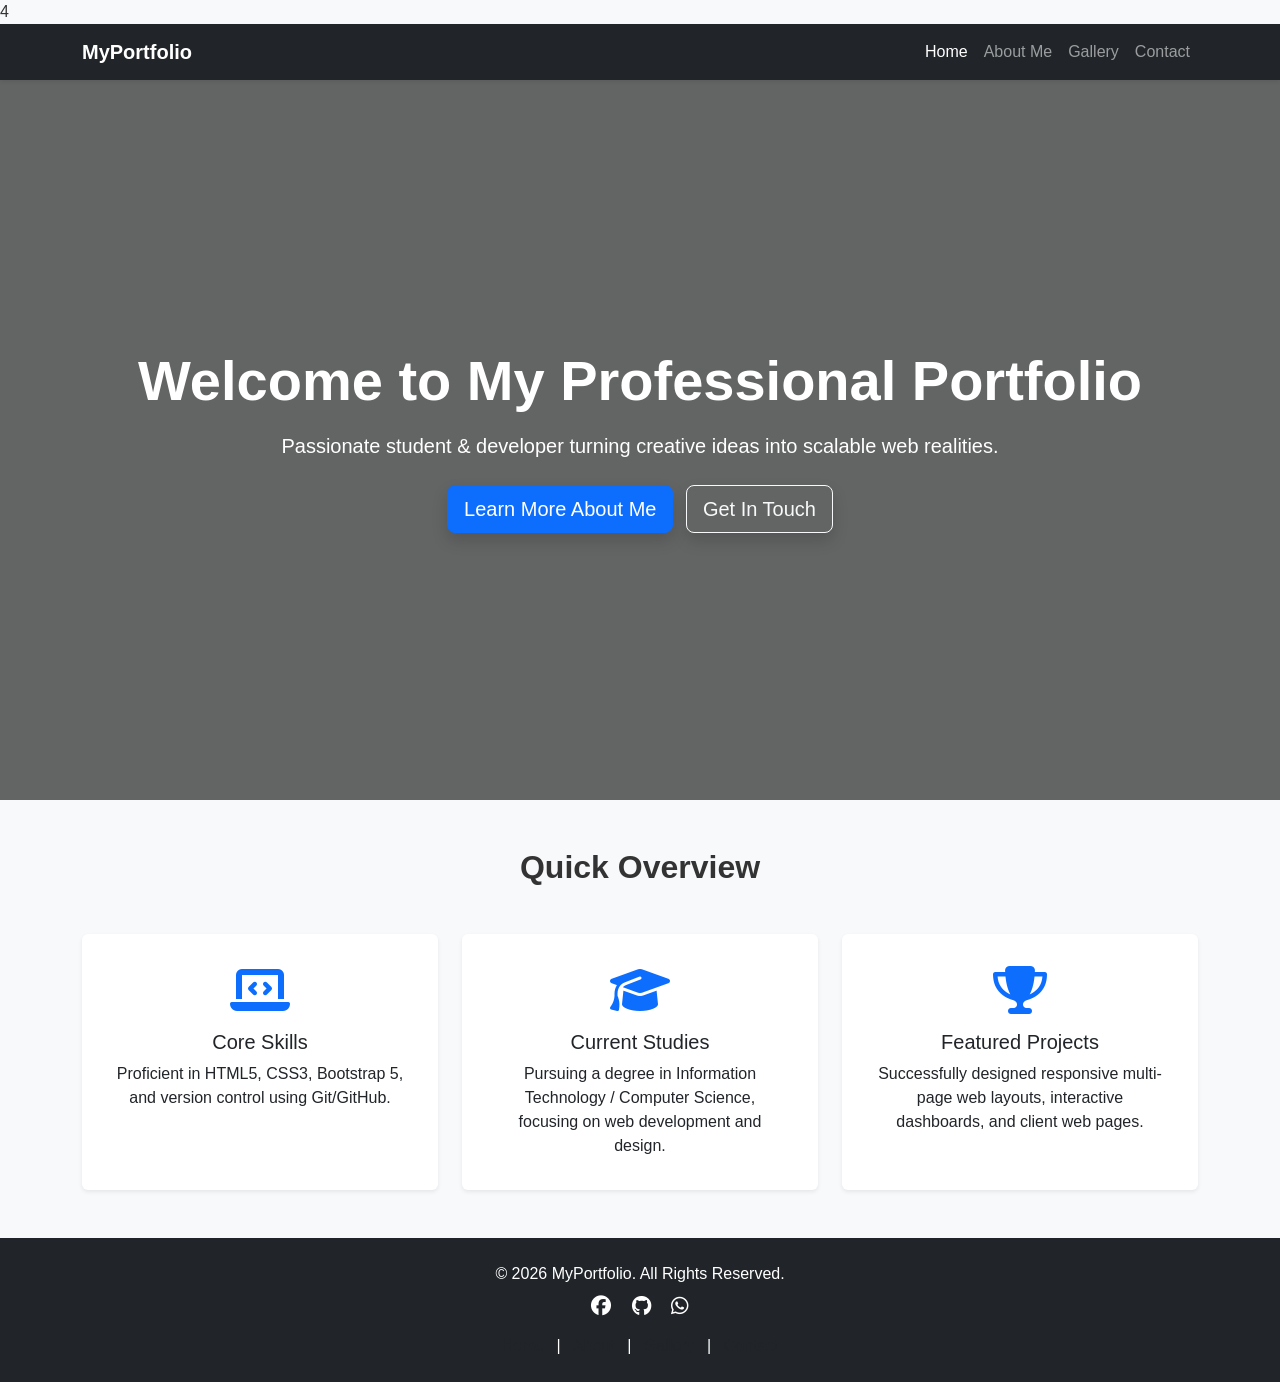
<file: index.html>
<!DOCTYPE html>
<html lang="en">
<head>
    <meta charset="UTF-8">
    <meta name="viewport" content="width=device-width, initial-scale=1.0">
    <title>Home - My Portfolio</title>
    <!-- Bootstrap 5 CSS CDN -->
    <link href="https://cdn.jsdelivr.net/npm/bootstrap@5.3.2/dist/css/bootstrap.min.css" rel="stylesheet">
    <!-- FontAwesome for Social Icons -->
     4
    <link rel="stylesheet" href="https://cdnjs.cloudflare.com/ajax/libs/font-awesome/6.4.2/css/all.min.css">
    <!-- Custom CSS -->
    <link rel="stylesheet" href="style.css">
</head>
<body>

    <!-- Sticky Navigation Bar -->
    <nav class="navbar navbar-expand-lg navbar-dark bg-dark sticky-top shadow-sm">
        <div class="container">
            <a class="navbar-brand fw-bold" href="index.html">MyPortfolio</a>
            <button class="navbar-toggler" type="button" data-bs-toggle="collapse" data-bs-target="#navbarNav">
                <span class="navbar-toggler-icon"></span>
            </button>
            <div class="collapse navbar-collapse justify-content-end" id="navbarNav">
                <ul class="navbar-nav">
                    <li class="nav-item"><a class="nav-link active" href="index.html">Home</a></li>
                    <li class="nav-item"><a class="nav-link" href="about.html">About Me</a></li>
                    <li class="nav-item"><a class="nav-link" href="gallery.html">Gallery</a></li>
                    <li class="nav-item"><a class="nav-link" href="contact.html">Contact</a></li>
                </ul>
            </div>
        </div>
    </nav>

    <!-- Hero Section -->
    <header class="hero-section text-white text-center d-flex align-items-center justify-content-center">
        <div class="container">
            <h1 class="display-4 fw-bold mb-3">Welcome to My Professional Portfolio</h1>
            <p class="lead mb-4">Passionate student & developer turning creative ideas into scalable web realities.</p>
            <a href="about.html" class="btn btn-primary btn-lg me-2 shadow">Learn More About Me</a>
            <a href="contact.html" class="btn btn-outline-light btn-lg shadow">Get In Touch</a>
        </div>
    </header>

    <!-- Highlights / Quick Overview Section -->
    <section class="py-5 bg-light">
        <div class="container">
            <h2 class="text-center fw-bold mb-5">Quick Overview</h2>
            <div class="row g-4">
                <div class="col-md-4">
                    <div class="card h-100 shadow-sm border-0 text-center p-3">
                        <div class="card-body">
                            <i class="fas fa-laptop-code fa-3x text-primary mb-3"></i>
                            <h3 class="card-title h5">Core Skills</h3>
                            <p class="card-text">Proficient in HTML5, CSS3, Bootstrap 5, and version control using Git/GitHub.</p>
                        </div>
                    </div>
                </div>
                <div class="col-md-4">
                    <div class="card h-100 shadow-sm border-0 text-center p-3">
                        <div class="card-body">
                            <i class="fas fa-graduation-cap fa-3x text-primary mb-3"></i>
                            <h3 class="card-title h5">Current Studies</h3>
                            <p class="card-text">Pursuing a degree in Information Technology / Computer Science, focusing on web development and design.</p>
                        </div>
                    </div>
                </div>
                <div class="col-md-4">
                    <div class="card h-100 shadow-sm border-0 text-center p-3">
                        <div class="card-body">
                            <i class="fas fa-trophy fa-3x text-primary mb-3"></i>
                            <h3 class="card-title h5">Featured Projects</h3>
                            <p class="card-text">Successfully designed responsive multi-page web layouts, interactive dashboards, and client web pages.</p>
                        </div>
                    </div>
                </div>
            </div>
        </div>
    </section>

    <!-- Footer -->
    <footer class="bg-dark text-white text-center py-4">
        <div class="container">
            <p class="mb-2">&copy; 2026 MyPortfolio. All Rights Reserved.</p>
            <div class="mb-3">
                <a href="#" class="text-white mx-2"><i class="fab fa-facebook fa-lg"></i></a>
                <a href="#" class="text-white mx-2"><i class="fab fa-github fa-lg"></i></a>
                <a href="#" class="text-white mx-2"><i class="fab fa-whatsapp fa-lg"></i></a>
            </div>
            <ul class="list-inline mb-0">
                <li class="list-inline-item"><a href="index.html" class="text-muted text-decoration-none">Home</a></li>
                <li class="list-inline-item">|</li>
                <li class="list-inline-item"><a href="about.html" class="text-muted text-decoration-none">About</a></li>
                <li class="list-inline-item">|</li>
                <li class="list-inline-item"><a href="gallery.html" class="text-muted text-decoration-none">Gallery</a></li>
                <li class="list-inline-item">|</li>
                <li class="list-inline-item"><a href="contact.html" class="text-muted text-decoration-none">Contact</a></li>
            </ul>
        </div>
    </footer>

    <!-- Bootstrap JS Bundle CDN -->
    <script src="https://cdn.jsdelivr.net/npm/bootstrap@5.3.2/dist/js/bootstrap.bundle.min.js"></script>
</body>
</html>
</file>
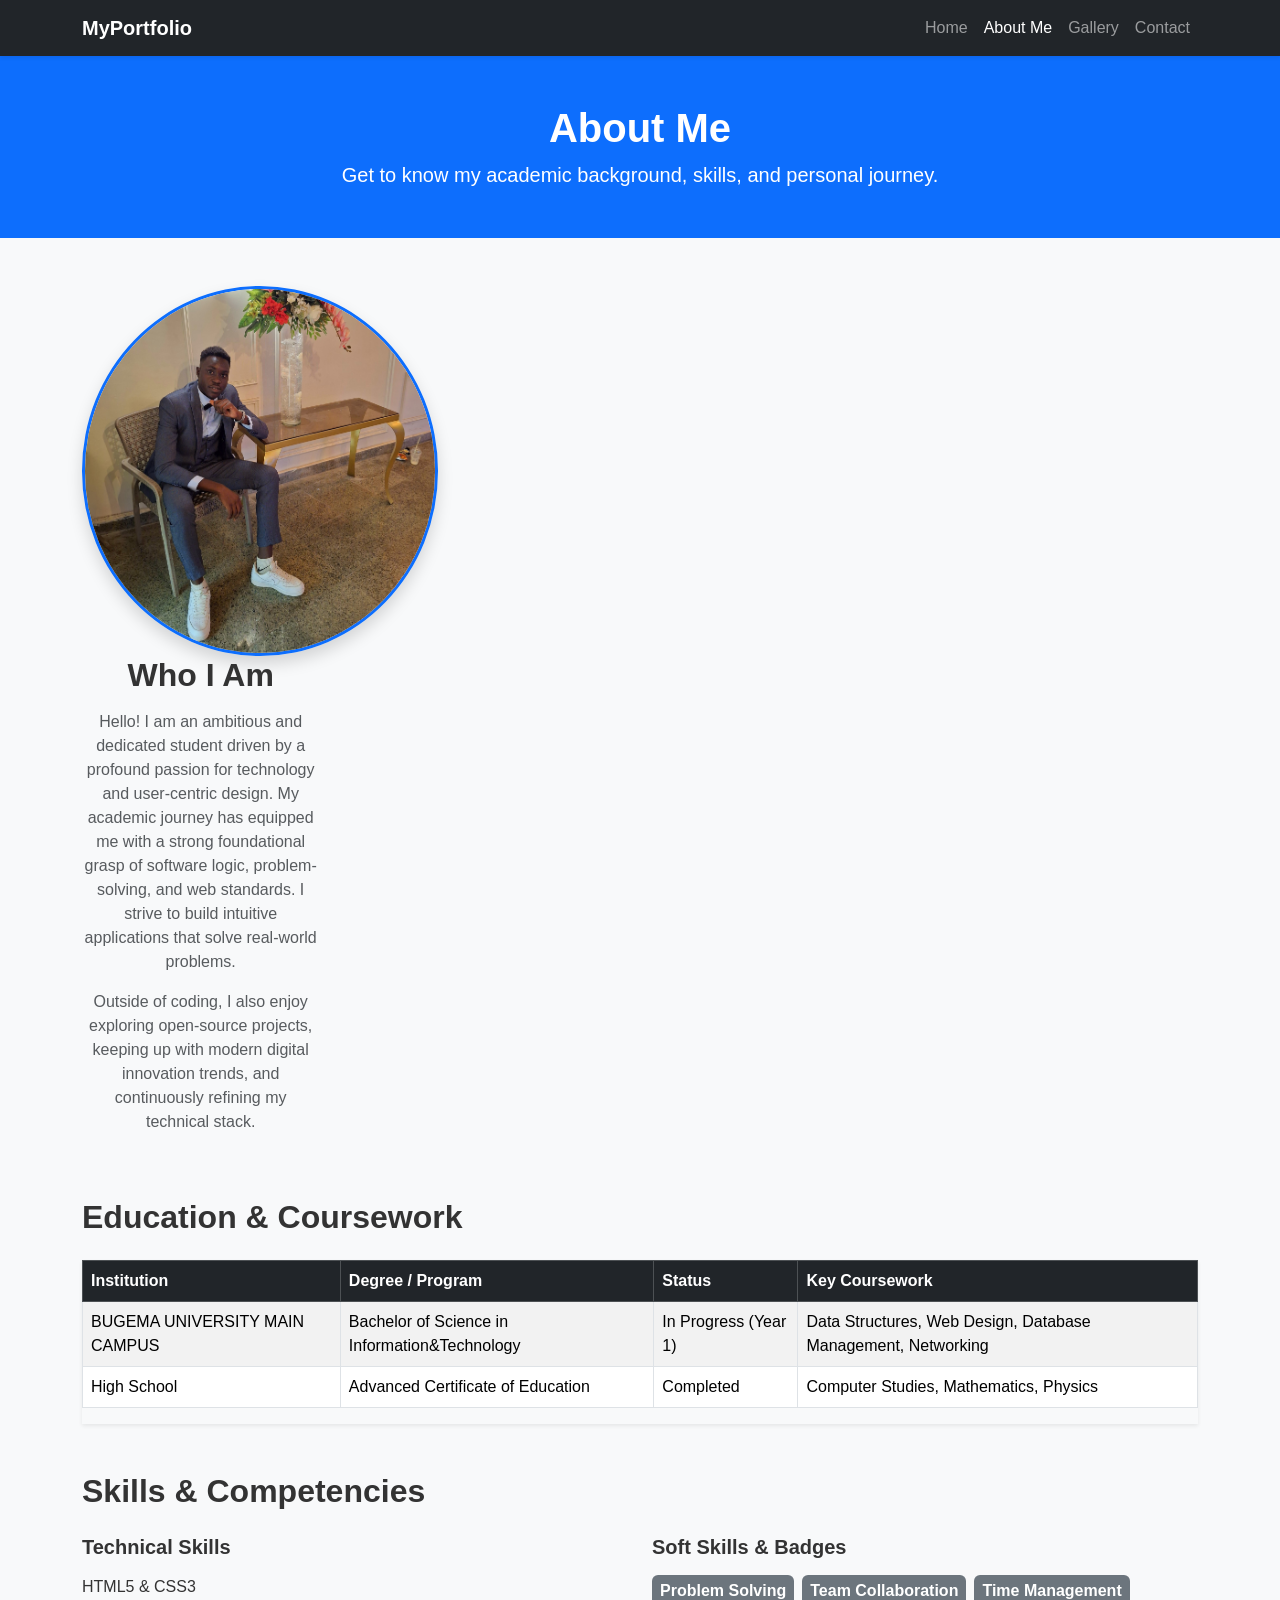
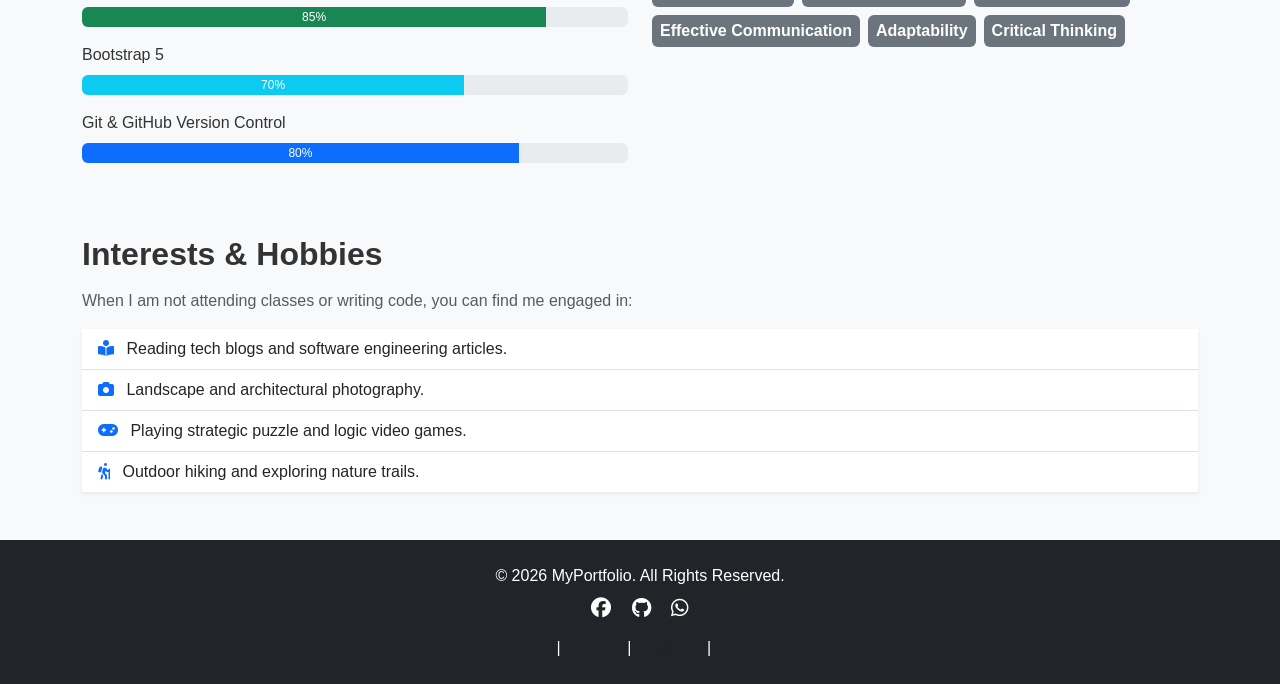
<file: about.html>
<!DOCTYPE html>
<html lang="en">
<head>
    <meta charset="UTF-8">
    <meta name="viewport" content="width=device-width, initial-scale=1.0">
    <title>About Me - My Portfolio</title>
    <link href="https://cdn.jsdelivr.net/npm/bootstrap@5.3.2/dist/css/bootstrap.min.css" rel="stylesheet">
    <link rel="stylesheet" href="https://cdnjs.cloudflare.com/ajax/libs/font-awesome/6.4.2/css/all.min.css">
    <link rel="stylesheet" href="style.css">
</head>
<body>

    <!-- Sticky Navigation Bar -->
    <nav class="navbar navbar-expand-lg navbar-dark bg-dark sticky-top shadow-sm">
        <div class="container">
            <a class="navbar-brand fw-bold" href="index.html">MyPortfolio</a>
            <button class="navbar-toggler" type="button" data-bs-toggle="collapse" data-bs-target="#navbarNav">
                <span class="navbar-toggler-icon"></span>
            </button>
            <div class="collapse navbar-collapse justify-content-end" id="navbarNav">
                <ul class="navbar-nav">
                    <li class="nav-item"><a class="nav-link" href="index.html">Home</a></li>
                    <li class="nav-item"><a class="nav-link active" href="about.html">About Me</a></li>
                    <li class="nav-item"><a class="nav-link" href="gallery.html">Gallery</a></li>
                    <li class="nav-item"><a class="nav-link" href="contact.html">Contact</a></li>
                </ul>
            </div>
        </div>
    </nav>

    <!-- Header Banner -->
    <header class="bg-primary text-white text-center py-5">
        <div class="container">
            <h1 class="fw-bold">About Me</h1>
            <p class="lead mb-0">Get to know my academic background, skills, and personal journey.</p>
        </div>
    </header>

    <main class="container py-5">
        <!-- Biography / Profile Summary -->
        <section class="row align-items-center mb-5">
            <div class="col-lg-4 text-center mb-4 mb-lg-0">
                <img src="20240813_011832.jpg" alt="" class="rounded-circle img-fluid shadow border border-3 border-primary">
                
            <div class="col-lg-8">
                <h2 class="fw-bold mb-3">Who I Am</h2>
                <p class="text-muted">
                    Hello! I am an ambitious and dedicated student driven by a profound passion for technology and user-centric design. My academic journey has equipped me with a strong foundational grasp of software logic, problem-solving, and web standards. I strive to build intuitive applications that solve real-world problems.
                </p>
                <p class="text-muted">
                    Outside of coding, I also enjoy exploring open-source projects, keeping up with modern digital innovation trends, and continuously refining my technical stack.
                </p>
            </div>
        </section>

        <!-- Education & Academic Background -->
        <section class="mb-5">
            <h2 class="fw-bold mb-4">Education & Coursework</h2>
            <div class="table-responsive shadow-sm">
                <table class="table table-bordered table-striped align-middle">
                    <thead class="table-dark">
                        <tr>
                            <th>Institution</th>
                            <th>Degree / Program</th>
                            <th>Status</th>
                            <th>Key Coursework</th>
                        </tr>
                    </thead>
                    <tbody>
                        <tr>
                            <td>BUGEMA UNIVERSITY MAIN CAMPUS</td>
                            <td>Bachelor of Science in Information&Technology</td>
                            <td>In Progress (Year 1)</td>
                            <td>Data Structures, Web Design, Database Management, Networking</td>
                        </tr>
                        <tr>
                            <td>High School</td>
                            <td>Advanced Certificate of Education</td>
                            <td>Completed</td>
                            <td>Computer Studies, Mathematics, Physics</td>
                        
                        </tr>
                    </tbody>
                </table>
            </div>
        </section>

        <!-- Skills & Competencies -->
        <section class="mb-5">
            <h2 class="fw-bold mb-4">Skills & Competencies</h2>
            <div class="row">
                <div class="col-md-6 mb-4">
                    <h5 class="fw-semibold">Technical Skills</h5>
                    <label class="form-label mt-2">HTML5 & CSS3</label>
                    <div class="progress mb-3" style="height: 20px;">
                        <div class="progress-bar bg-success" style="width: 85%;">85%</div>
                    </div>
                    <label class="form-label">Bootstrap 5</label>
                    <div class="progress mb-3" style="height: 20px;">
                        <div class="progress-bar bg-info" style="width: 70%;">70%</div>
                    </div>
                
                    <label class="form-label">Git & GitHub Version Control</label>
                    <div class="progress" style="height: 20px;">
                        <div class="progress-bar bg-primary" style="width: 80%;">80%</div>
                    </div>
                </div>
                <div class="col-md-6">
                    <h5 class="fw-semibold">Soft Skills & Badges</h5>
                    <div class="d-flex flex-wrap gap-2 mt-3">
                        <span class="badge bg-secondary p-2 fs-6">Problem Solving</span>
                        <span class="badge bg-secondary p-2 fs-6">Team Collaboration</span>
                        <span class="badge bg-secondary p-2 fs-6">Time Management</span>
                        <span class="badge bg-secondary p-2 fs-6">Effective Communication</span>
                        <span class="badge bg-secondary p-2 fs-6">Adaptability</span>
                        <span class="badge bg-secondary p-2 fs-6">Critical Thinking</span>
                    </div>
                </div>
            </div>
        </section>

        <!-- Interests & Hobbies -->
        <section>
            <h2 class="fw-bold mb-3">Interests & Hobbies</h2>
            <p class="text-muted">When I am not attending classes or writing code, you can find me engaged in:</p>
            <ul class="list-group list-group-flush shadow-sm">
                <li class="list-group-item"><i class="fas fa-book-reader text-primary me-2"></i> Reading tech blogs and software engineering articles.</li>
                <li class="list-group-item"><i class="fas fa-camera text-primary me-2"></i> Landscape and architectural photography.</li>
                <li class="list-group-item"><i class="fas fa-gamepad text-primary me-2"></i> Playing strategic puzzle and logic video games.</li>
                <li class="list-group-item"><i class="fas fa-hiking text-primary me-2"></i> Outdoor hiking and exploring nature trails.</li>
            </ul>
        </section>
    </main>

    <!-- Footer -->
    <footer class="bg-dark text-white text-center py-4">
        <div class="container">
            <p class="mb-2">&copy; 2026 MyPortfolio. All Rights Reserved.</p>
            <div class="mb-3">
                <a href="#" class="text-white mx-2"><i class="fab fa-facebook fa-lg"></i></a>
                <a href="#" class="text-white mx-2"><i class="fab fa-github fa-lg"></i></a>
                <a href="#" class="text-white mx-2"><i class="fab fa-whatsapp fa-lg"></i></a>
            </div>
            <ul class="list-inline mb-0">
                <li class="list-inline-item"><a href="index.html" class="text-muted text-decoration-none">Home</a></li>
                <li class="list-inline-item">|</li>
                <li class="list-inline-item"><a href="about.html" class="text-muted text-decoration-none">About</a></li>
                <li class="list-inline-item">|</li>
                <li class="list-inline-item"><a href="gallery.html" class="text-muted text-decoration-none">Gallery</a></li>
                <li class="list-inline-item">|</li>
                <li class="list-inline-item"><a href="contact.html" class="text-muted text-decoration-none">Contact</a></li>
            </ul>
        </div>
    </footer>

    <script src="https://cdn.jsdelivr.net/npm/bootstrap@5.3.2/dist/js/bootstrap.bundle.min.js"></script>
</body>
</html>
</file>
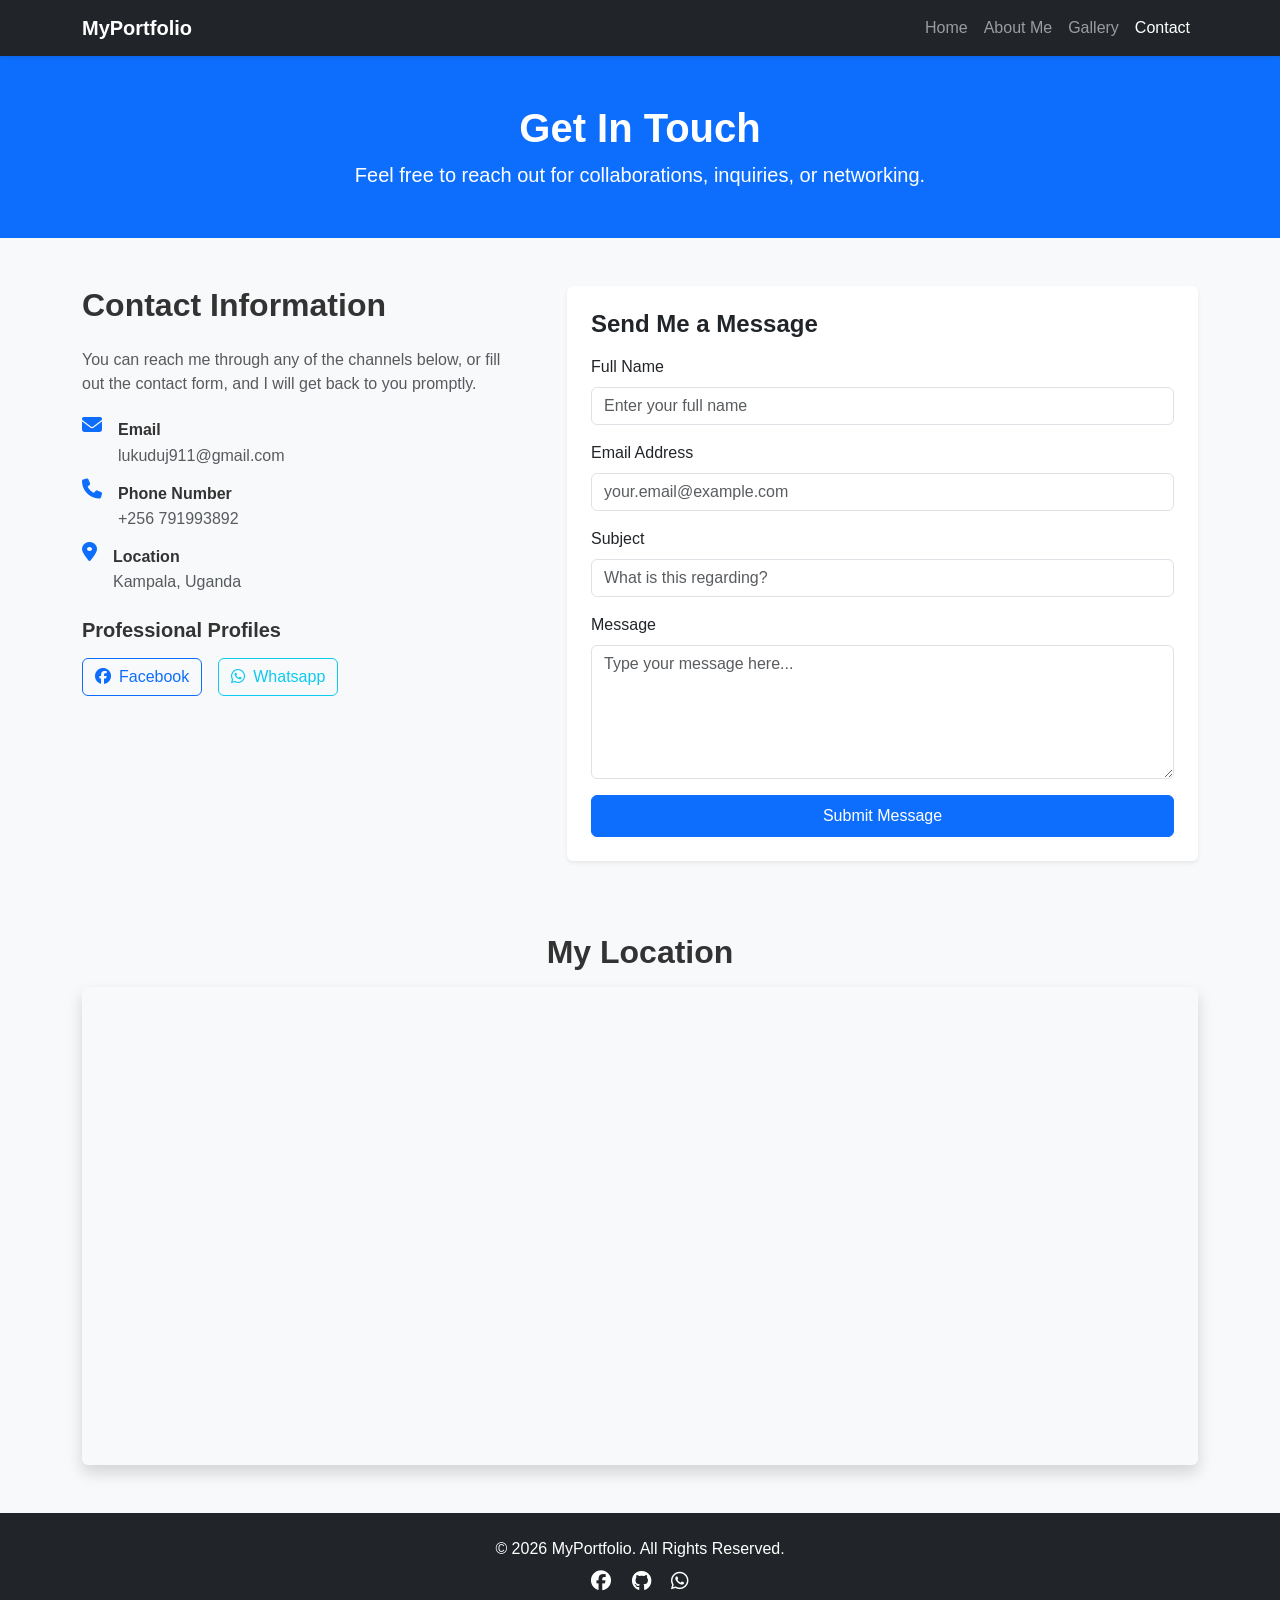
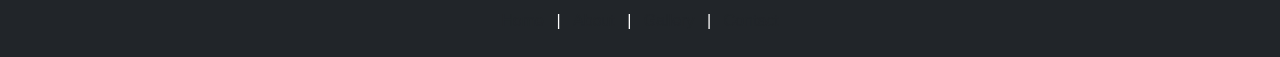
<file: contact.html>
<!DOCTYPE html>
<html lang="en">
<head>
    <meta charset="UTF-8">
    <meta name="viewport" content="width=device-width, initial-scale=1.0">
    <title>Contact - My Portfolio</title>
    <link href="https://cdn.jsdelivr.net/npm/bootstrap@5.3.2/dist/css/bootstrap.min.css" rel="stylesheet">
    <link rel="stylesheet" href="https://cdnjs.cloudflare.com/ajax/libs/font-awesome/6.4.2/css/all.min.css">
    <link rel="stylesheet" href="style.css">
</head>
<body>

    <!-- Sticky Navigation Bar -->
    <nav class="navbar navbar-expand-lg navbar-dark bg-dark sticky-top shadow-sm">
        <div class="container">
            <a class="navbar-brand fw-bold" href="index.html">MyPortfolio</a>
            <button class="navbar-toggler" type="button" data-bs-toggle="collapse" data-bs-target="#navbarNav">
                <span class="navbar-toggler-icon"></span>
            </button>
            <div class="collapse navbar-collapse justify-content-end" id="navbarNav">
                <ul class="navbar-nav">
                    <li class="nav-item"><a class="nav-link" href="index.html">Home</a></li>
                    <li class="nav-item"><a class="nav-link" href="about.html">About Me</a></li>
                    <li class="nav-item"><a class="nav-link" href="gallery.html">Gallery</a></li>
                    <li class="nav-item"><a class="nav-link active" href="contact.html">Contact</a></li>
                </ul>
            </div>
        </div>
    </nav>

    <!-- Header Banner -->
    <header class="bg-primary text-white text-center py-5">
        <div class="container">
            <h1 class="fw-bold">Get In Touch</h1>
            <p class="lead mb-0">Feel free to reach out for collaborations, inquiries, or networking.</p>
        </div>
    </header>

    <main class="container py-5">
        <div class="row g-5">
            <!-- Contact Information Column -->
            <div class="col-lg-5">
                <h2 class="fw-bold mb-4">Contact Information</h2>
                <p class="text-muted mb-4">You can reach me through any of the channels below, or fill out the contact form, and I will get back to you promptly.</p>
                
                <ul class="list-unstyled mb-4">
                    <li class="d-flex mb-3">
                        <i class="fas fa-envelope fa-lg text-primary me-3 mt-1"></i>
                        <div>
                            <h5 class="h6 mb-1 fw-bold">Email</h5>
                            <span class="text-muted">lukuduj911@gmail.com</span>
                        </div>
                    </li>
                    <li class="d-flex mb-3">
                        <i class="fas fa-phone fa-lg text-primary me-3 mt-1"></i>
                        <div>
                            <h5 class="h6 mb-1 fw-bold">Phone Number</h5>
                            <span class="text-muted">+256 791993892</span>
                        </div>
                    </li>
                    <li class="d-flex mb-3">
                        <i class="fas fa-map-marker-alt fa-lg text-primary me-3 mt-1"></i>
                        <div>
                            <h5 class="h6 mb-1 fw-bold">Location</h5>
                            <span class="text-muted">Kampala, Uganda</span>
                        </div>
                    </li>
                </ul>

                <h5 class="fw-bold mb-3">Professional Profiles</h5>
                <div class="d-flex gap-3">
                    <a href="https://www.facebook.com/jamesondenison" target="_blank" class="btn btn-outline-primary"><i class="fab fa-facebook me-2"></i>Facebook</a>
                    <a href="https://wa.me/256791993892" target="_blank" class="btn btn-outline-info"><i class="fab fa-whatsapp me-2"></i>Whatsapp</a>
                </div>
            </div>

            <!-- Interactive Contact Form Column -->
            <div class="col-lg-7">
                <div class="card shadow-sm border-0 p-4">
                    <h2 class="fw-bold h4 mb-3">Send Me a Message</h2>
                    <form action="#" method="POST">
                        <div class="mb-3">
                            <label for="fullName" class="form-label">Full Name</label>
                            <input type="text" class="form-control" id="fullName" placeholder="Enter your full name" required>
                        </div>
                        <div class="mb-3">
                            <label for="email" class="form-label">Email Address</label>
                            <input type="email" class="form-control" id="email" placeholder="your.email@example.com" required>
                        </div>
                        <div class="mb-3">
                            <label for="subject" class="form-label">Subject</label>
                            <input type="text" class="form-control" id="subject" placeholder="What is this regarding?" required>
                        </div>
                        <div class="mb-3">
                            <label for="message" class="form-label">Message</label>
                            <textarea class="form-control" id="message" rows="5" placeholder="Type your message here..." required></textarea>
                        </div>
                        <button type="submit" class="btn btn-primary w-100 py-2">Submit Message</button>
                    </form>
                </div>
            </div>
        </div>

        <!-- Embedded Map Section (Bonus Requirement) -->
        <section class="mt-5 pt-4">
            <h2 class="fw-bold mb-3 text-center">My Location</h2>
            <div class="ratio ratio-21x9 shadow rounded overflow-hidden">
                <iframe src="https://maps.app.goo.gl/be34oqK7CNCR481K7?g_st=ac" width="600" height="450" style="border:0;" allowfullscreen="" loading="lazy"></iframe>
            </div>
        </section>
    </main>

    <!-- Footer -->
    <footer class="bg-dark text-white text-center py-4">
        <div class="container">
            <p class="mb-2">&copy; 2026 MyPortfolio. All Rights Reserved.</p>
            <div class="mb-3">
                <a href="#" class="text-white mx-2"><i class="fab fa-facebook fa-lg"></i></a>
                <a href="#" class="text-white mx-2"><i class="fab fa-github fa-lg"></i></a>
                <a href="#" class="text-white mx-2"><i class="fab fa-whatsapp fa-lg"></i></a>
            </div>
            <ul class="list-inline mb-0">
                <li class="list-inline-item"><a href="index.html" class="text-muted text-decoration-none">Home</a></li>
                <li class="list-inline-item">|</li>
                <li class="list-inline-item"><a href="about.html" class="text-muted text-decoration-none">About</a></li>
                <li class="list-inline-item">|</li>
                <li class="list-inline-item"><a href="gallery.html" class="text-muted text-decoration-none">Gallery</a></li>
                <li class="list-inline-item">|</li>
                <li class="list-inline-item"><a href="contact.html" class="text-muted text-decoration-none">Contact</a></li>
            </ul>
        </div>
    </footer>

    <script src="https://cdn.jsdelivr.net/npm/bootstrap@5.3.2/dist/js/bootstrap.bundle.min.js"></script>
</body>
</html>
</file>
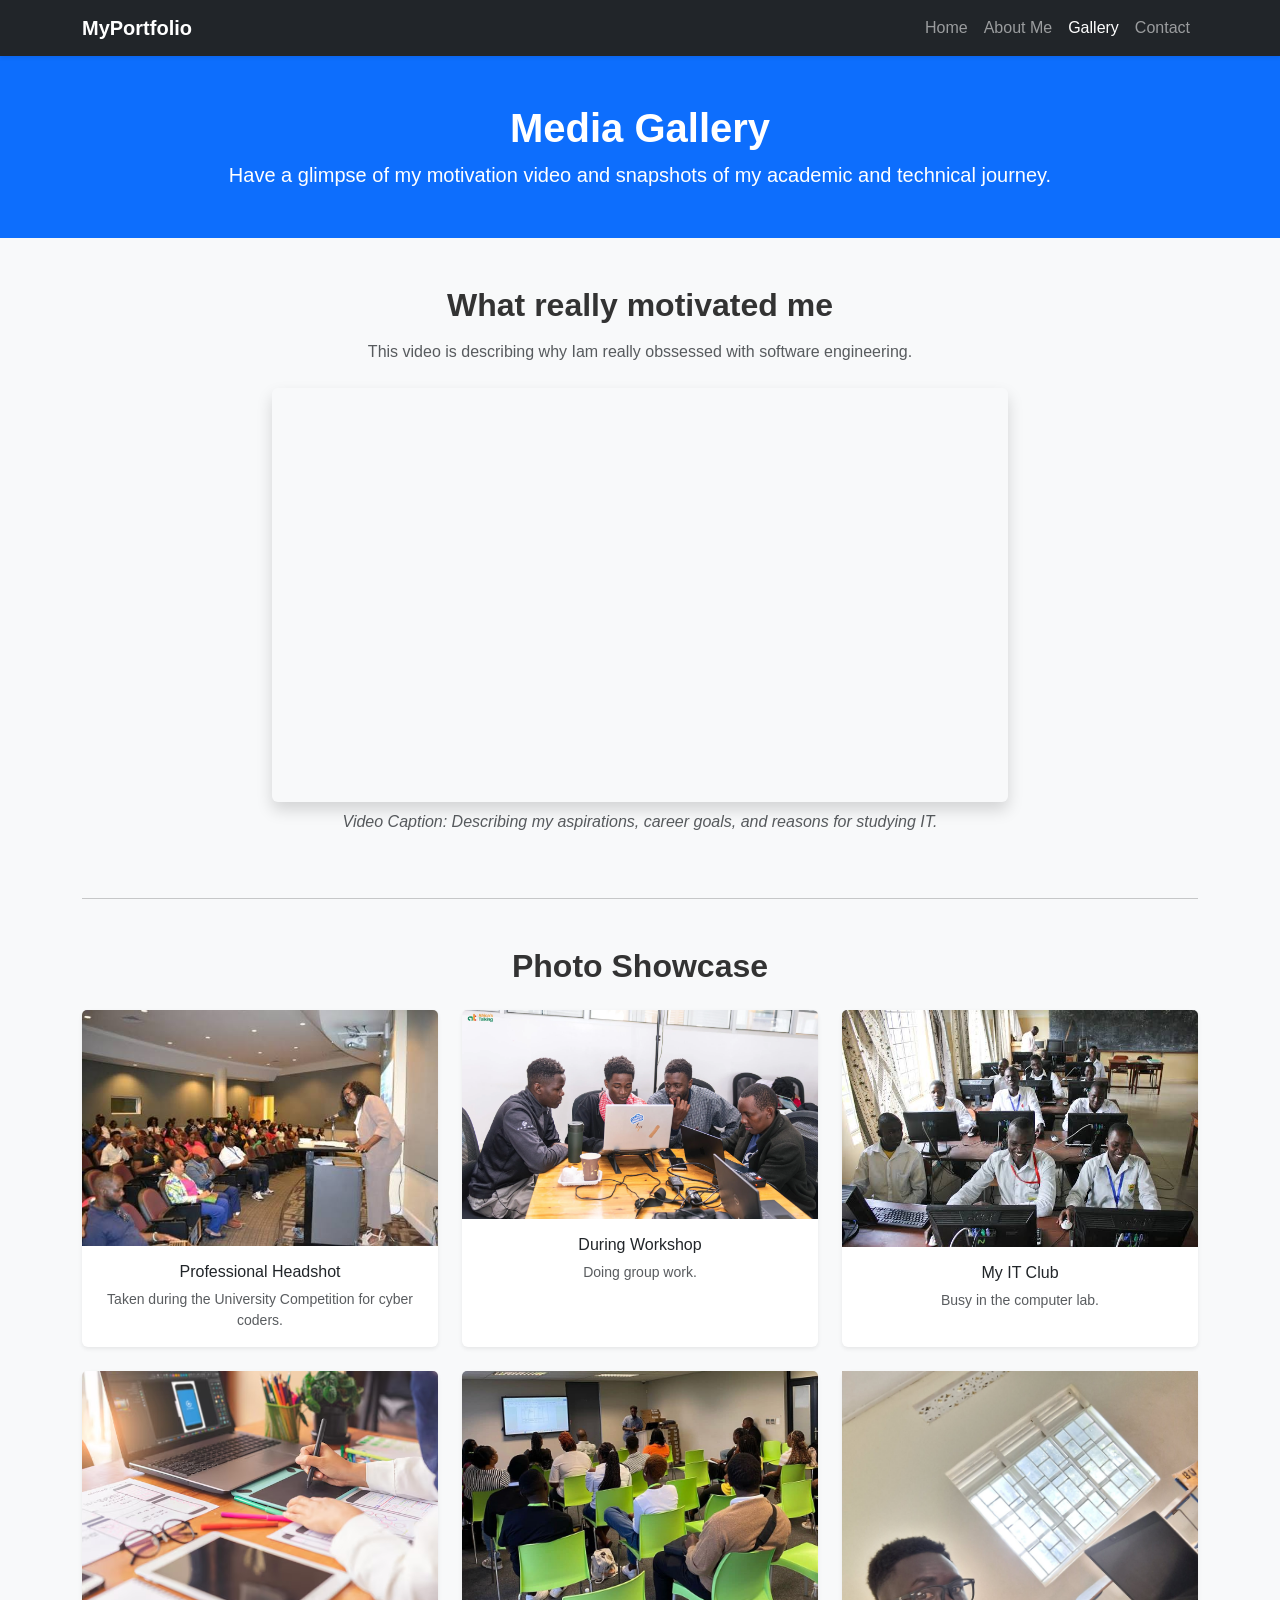
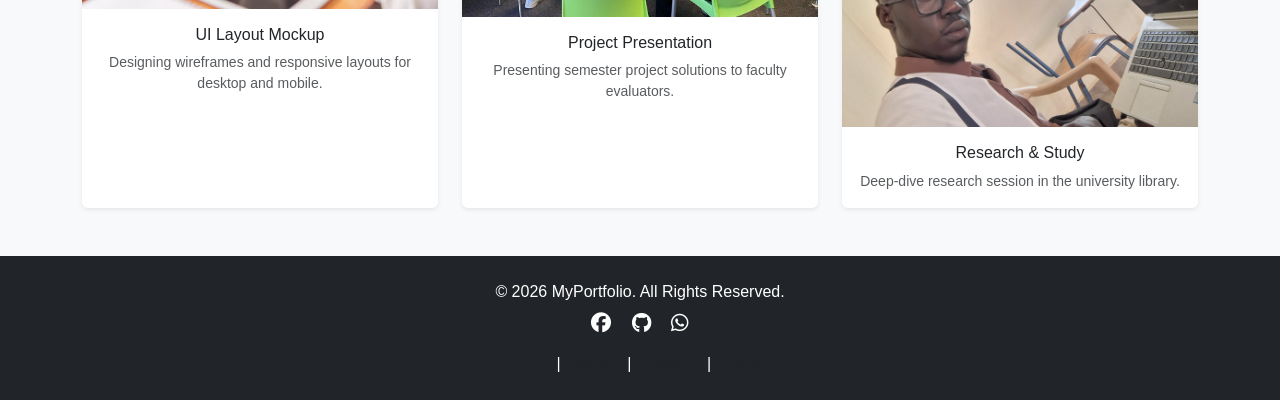
<file: gallery.html>
<!DOCTYPE html>
<html lang="en">
<head>
    <meta charset="UTF-8">
    <meta name="viewport" content="width=device-width, initial-scale=1.0">
    <title>Gallery - My Portfolio</title>
    <link href="https://cdn.jsdelivr.net/npm/bootstrap@5.3.2/dist/css/bootstrap.min.css" rel="stylesheet">
    <link rel="stylesheet" href="https://cdnjs.cloudflare.com/ajax/libs/font-awesome/6.4.2/css/all.min.css">
    <link rel="stylesheet" href="style.css">
</head>
<body>

    <!-- Sticky Navigation Bar -->
    <nav class="navbar navbar-expand-lg navbar-dark bg-dark sticky-top shadow-sm">
        <div class="container">
            <a class="navbar-brand fw-bold" href="index.html">MyPortfolio</a>
            <button class="navbar-toggler" type="button" data-bs-toggle="collapse" data-bs-target="#navbarNav">
                <span class="navbar-toggler-icon"></span>
            </button>
            <div class="collapse navbar-collapse justify-content-end" id="navbarNav">
                <ul class="navbar-nav">
                    <li class="nav-item"><a class="nav-link" href="index.html">Home</a></li>
                    <li class="nav-item"><a class="nav-link" href="about.html">About Me</a></li>
                    <li class="nav-item"><a class="nav-link active" href="gallery.html">Gallery</a></li>
                    <li class="nav-item"><a class="nav-link" href="contact.html">Contact</a></li>
                </ul>
            </div>
        </div>
    </nav>

    <!-- Header Banner -->
    <header class="bg-primary text-white text-center py-5">
        <div class="container">
            <h1 class="fw-bold">Media Gallery</h1>
            <p class="lead mb-0">Have a glimpse of my motivation video and snapshots of my academic and technical journey.</p>
        </div>
    </header>

    <main class="container py-5">
        <!-- Self-Motivation Video Section (Mandatory Requirement) -->
        <section class="mb-5">
            <h2 class="fw-bold mb-3 text-center">What really motivated me</h2>
            <p class="text-muted text-center mb-4">This video is describing why Iam really obssessed with software engineering.</p>
            <div class="row justify-content-center">
                <div class="col-lg-8">
                    <!-- Responsive Video Wrapper -->
                    <div class="ratio ratio-16x9 shadow rounded overflow-hidden">
                        <!-- Option A: Embedded YouTube/Vimeo Example (Change src to your actual link) -->
                        <video src="JJ.G.mp4" title="Self Motivation Video" allowfullscreen></video>
                        
                        <!-- Option B: Local HTML5 Video Tag (Uncomment below if using a local file named 'motivation.mp4') -->
                        <!-- <video controls>
                            <source src="motivation.mp4" type="video/mp4">
                            Your browser does not support the video tag.
                        </video> -->
                    </div>
                    <p class="text-center text-muted mt-2 fst-italic">Video Caption: Describing my aspirations, career goals, and reasons for studying IT.</p>
                </div>
            </div>
        </section>

        <hr class="my-5">

        <!-- Photo Gallery Grid -->
        <section>
            <h2 class="fw-bold mb-4 text-center">Photo Showcase</h2>
            <div class="row g-4">
                <!-- Gallery Item 1 -->
                <div class="col-md-4">
                    <div class="card shadow-sm border-0 h-100">
                        <img src="images (1).jpg" class="card-img-top" alt="Professional Headshot">
                        <div class="card-body text-center">
                            <h5 class="card-title h6">Professional Headshot</h5>
                            <p class="card-text text-muted small">Taken during the University Competition for cyber coders.</p>
                        </div>
                    </div>
                </div>
                <!-- Gallery Item 2 -->
                <div class="col-md-4">
                    <div class="card shadow-sm border-0 h-100">
                        <img src="_AKL2656_ugA9lpb.webp" class="card-img-top" alt="Workshop Participation">
                        <div class="card-body text-center">
                            <h5 class="card-title h6">During Workshop</h5>
                            <p class="card-text text-muted small">Doing group work.</p>
                        </div>
                    </div>
                </div>
                <!-- Gallery Item 3 -->
                <div class="col-md-4">
                    <div class="card shadow-sm border-0 h-100">
                        <img src="images.jpg" class="card-img-top" alt="Campus Activities">
                        <div class="card-body text-center">
                            <h5 class="card-title h6">My IT Club</h5>
                            <p class="card-text text-muted small">Busy in the computer lab.</p>
                        </div>
                    </div>
                </div>
                <!-- Gallery Item 4 -->
                <div class="col-md-4">
                    <div class="card shadow-sm border-0 h-100">
                        <img src="artist-creative-designer-hands-sketching-screens-mobile-responsive-website-development-with-uiux-developing-wireframe-sketch-layout-design-mockup-smartphone-screen_774935-6474.avif" class="card-img-top" alt="Project Screenshot">
                        <div class="card-body text-center">
                            <h5 class="card-title h6">UI Layout Mockup</h5>
                            <p class="card-text text-muted small">Designing wireframes and responsive layouts for desktop and mobile.</p>
                        </div>
                    </div>
                </div>
                <!-- Gallery Item 5 -->
                <div class="col-md-4">
                    <div class="card shadow-sm border-0 h-100">
                        <img src="493145681_988579660125580_7185741330910857885_n.jpg" class="card-img-top" alt="Group Presentation">
                        <div class="card-body text-center">
                            <h5 class="card-title h6">Project Presentation</h5>
                            <p class="card-text text-muted small">Presenting semester project solutions to faculty evaluators.</p>
                        </div>
                    </div>
                </div>
                <!-- Gallery Item 6 -->
                <div class="col-md-4">
                    <div class="card shadow-sm border-0 h-100">
                        <img src="JJ.G.jpeg" alt="Study Session">
                        <div class="card-body text-center">
                            <h5 class="card-title h6">Research & Study</h5>
                            <p class="card-text text-muted small">Deep-dive research session in the university library.</p>
                        </div>
                    </div>
                </div>
            </div>
        </section>
    </main>

    <!-- Footer -->
    <footer class="bg-dark text-white text-center py-4">
        <div class="container">
            <p class="mb-2">&copy; 2026 MyPortfolio. All Rights Reserved.</p>
            <div class="mb-3">
                <a href="#" class="text-white mx-2"><i class="fab fa-facebook fa-lg"></i></a>
                <a href="#" class="text-white mx-2"><i class="fab fa-github fa-lg"></i></a>
                <a href="#" class="text-white mx-2"><i class="fab fa-whatsapp fa-lg"></i></a>
            </div>
            <ul class="list-inline mb-0">
                <li class="list-inline-item"><a href="index.html" class="text-muted text-decoration-none">Home</a></li>
                <li class="list-inline-item">|</li>
                <li class="list-inline-item"><a href="about.html" class="text-muted text-decoration-none">About</a></li>
                <li class="list-inline-item">|</li>
                <li class="list-inline-item"><a href="gallery.html" class="text-muted text-decoration-none">Gallery</a></li>
                <li class="list-inline-item">|</li>
                <li class="list-inline-item"><a href="contact.html" class="text-muted text-decoration-none">Contact</a></li>
            </ul>
        </div>
    </footer>

    <script src="https://cdn.jsdelivr.net/npm/bootstrap@5.3.2/dist/js/bootstrap.bundle.min.js"></script>
</body>
</html>
</file>
<file: style.css>
/* Custom Global Styles */
html {
    scroll-behavior: smooth;
}

body {
    font-family: 'Segoe UI', Tahoma, Geneva, Verdana, sans-serif;
    background-color: #f8f9fa;
    color: #333;
}

/* Hero Section Styling */
.hero-section {
    background: linear-gradient(rgba(0, 0, 0, 0.6), rgba(0, 0, 0, 0.6)), url('https://via.placeholder.com/1920x1080') no-repeat center center/cover;
    height: 80vh;
}

/* Card hover effect for better UI interactivity */
.card {
    transition: transform 0.3s ease, box-shadow 0.3s ease;
}

.card:hover {
    transform: translateY(-5px);
    box-shadow: 0 0.5rem 1rem rgba(0, 0, 0, 0.15) !important;
}
</file>
